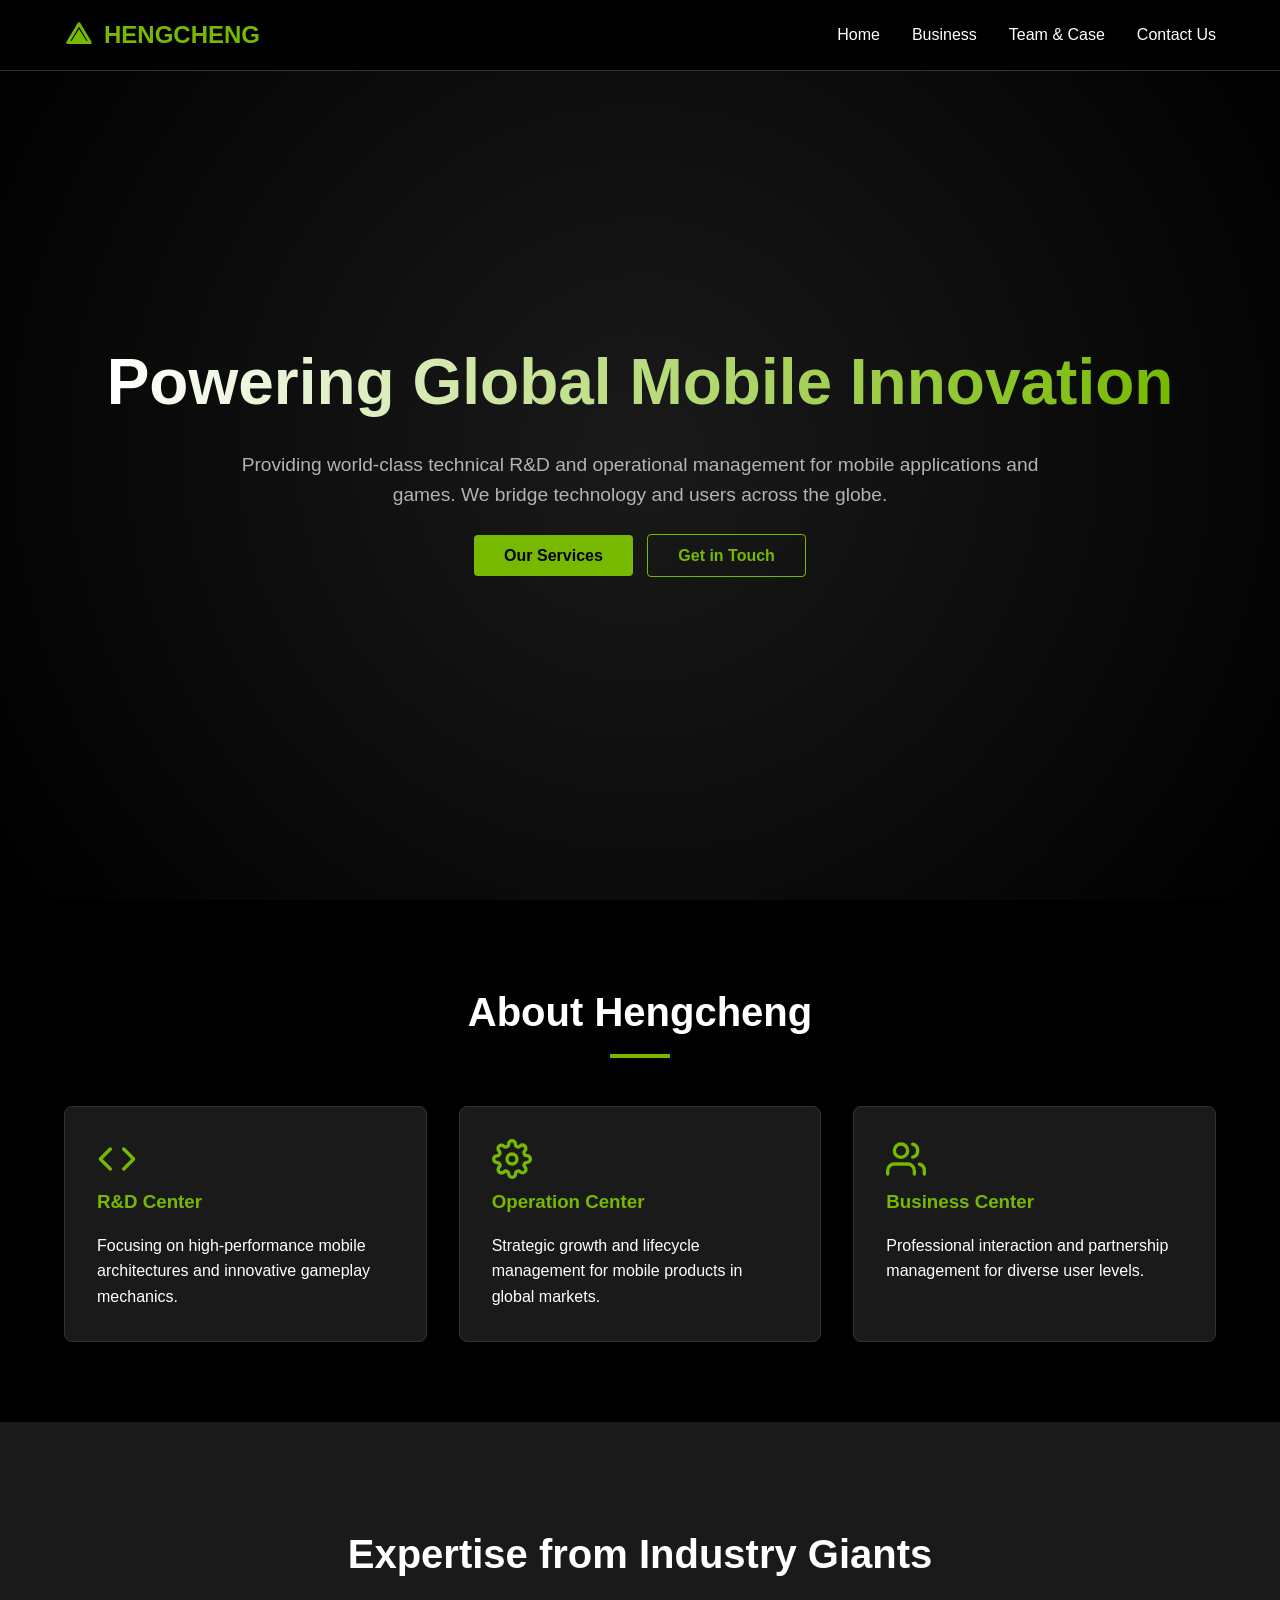
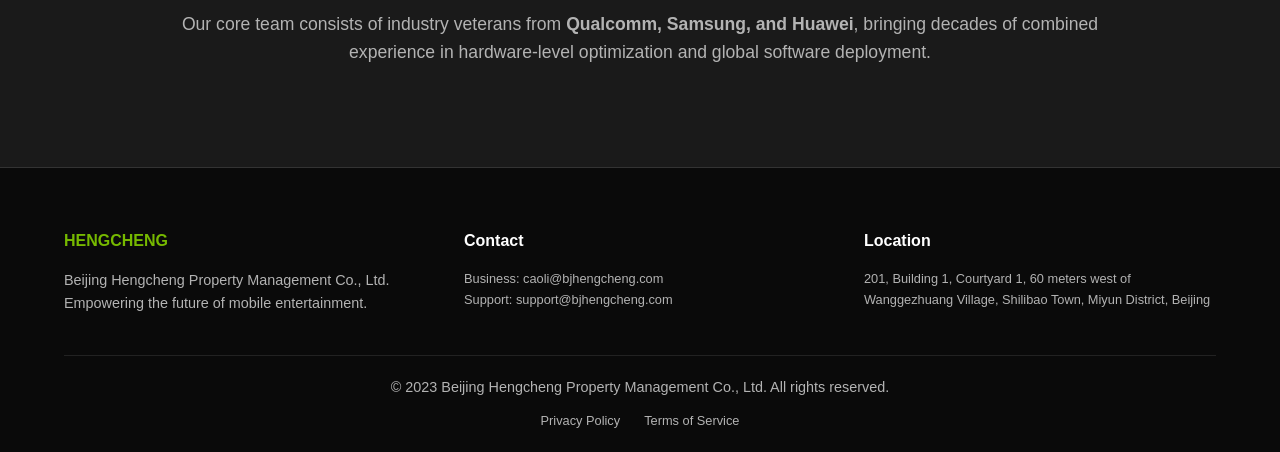
<file: index.html>
<!DOCTYPE html>
<html lang="en">
<head>
    <meta charset="UTF-8">
    <meta name="viewport" content="width=device-width, initial-scale=1.0">
    <meta name="description" content="Beijing Hengcheng Property Management Co., Ltd - Global Mobile App and Game Development Services. Professional R&D, Operations, and Business Interactivity.">
    <meta name="keywords" content="Mobile Apps, Mobile Games, Game Development, App Operations, Beijing Hengcheng, Global Technology Services">
    <title>Beijing Hengcheng | Global Mobile Application & Game Services</title>
    <link rel="stylesheet" href="css/style.css">
</head>
<body>
    <header>
        <nav>
            <a href="index.html" class="logo">
                <img src="svg/logo.svg" alt="Hengcheng Logo" width="30">
                <span>HENGCHENG</span>
            </a>
            <ul class="nav-links">
                <li><a href="index.html">Home</a></li>
                <li><a href="business.html">Business</a></li>
                <li><a href="team.html">Team & Case</a></li>
                <li><a href="contact.html">Contact Us</a></li>
            </ul>
            <div class="mobile-menu-btn" id="mobile-menu-btn">
                <img src="svg/menu.svg" alt="Menu" width="30">
            </div>
        </nav>
    </header>

    <main>
        <section class="hero">
            <h1>Powering Global Mobile Innovation</h1>
            <p>Providing world-class technical R&D and operational management for mobile applications and games. We bridge technology and users across the globe.</p>
            <div class="hero-btns">
                <a href="business.html" class="btn">Our Services</a>
                <a href="contact.html" class="btn" style="background: transparent; border: 1px solid var(--primary-color); color: var(--primary-color); margin-left: 10px;">Get in Touch</a>
            </div>
        </section>

        <section id="about" class="intro">
            <h2 class="section-title">About Hengcheng</h2>
            <div class="grid">
                <div class="card">
                    <img src="svg/tech.svg" alt="Technology" width="40">
                    <h3>R&D Center</h3>
                    <p>Focusing on high-performance mobile architectures and innovative gameplay mechanics.</p>
                </div>
                <div class="card">
                    <img src="svg/ops.svg" alt="Operations" width="40">
                    <h3>Operation Center</h3>
                    <p>Strategic growth and lifecycle management for mobile products in global markets.</p>
                </div>
                <div class="card">
                    <img src="svg/business.svg" alt="Business" width="40">
                    <h3>Business Center</h3>
                    <p>Professional interaction and partnership management for diverse user levels.</p>
                </div>
            </div>
        </section>

        <section class="feature-highlight" style="background: var(--bg-card); padding: 100px 5%;">
            <div style="max-width: 1000px; margin: 0 auto; text-align: center;">
                <h2 style="font-size: 2.5rem; margin-bottom: 1.5rem;">Expertise from Industry Giants</h2>
                <p style="color: var(--text-dim); font-size: 1.1rem;">Our core team consists of industry veterans from <strong>Qualcomm, Samsung, and Huawei</strong>, bringing decades of combined experience in hardware-level optimization and global software deployment.</p>
            </div>
        </section>
    </main>

    <footer>
        <div class="footer-content">
            <div>
                <h4 style="color: var(--primary-color); margin-bottom: 1rem;">HENGCHENG</h4>
                <p style="font-size: 0.9rem; color: var(--text-dim);">Beijing Hengcheng Property Management Co., Ltd.<br>
                Empowering the future of mobile entertainment.</p>
            </div>
            <div>
                <h4 style="margin-bottom: 1rem;">Contact</h4>
                <p style="font-size: 0.8rem; color: var(--text-dim);">
                    Business: caoli@bjhengcheng.com<br>
                    Support: support@bjhengcheng.com
                </p>
            </div>
            <div>
                <h4 style="margin-bottom: 1rem;">Location</h4>
                <p style="font-size: 0.8rem; color: var(--text-dim);">
                    201, Building 1, Courtyard 1, 60 meters west of Wanggezhuang Village, Shilibao Town, Miyun District, Beijing
                </p>
            </div>
        </div>
        <div class="footer-bottom">
            <p>&copy; 2023 Beijing Hengcheng Property Management Co., Ltd. All rights reserved.</p>
            <div class="footer-links">
                <a href="privacy.html">Privacy Policy</a>
                <a href="terms.html">Terms of Service</a>
            </div>
        </div>
    </footer>

    <script src="js/script.js"></script>
</body>
</html>
</file>
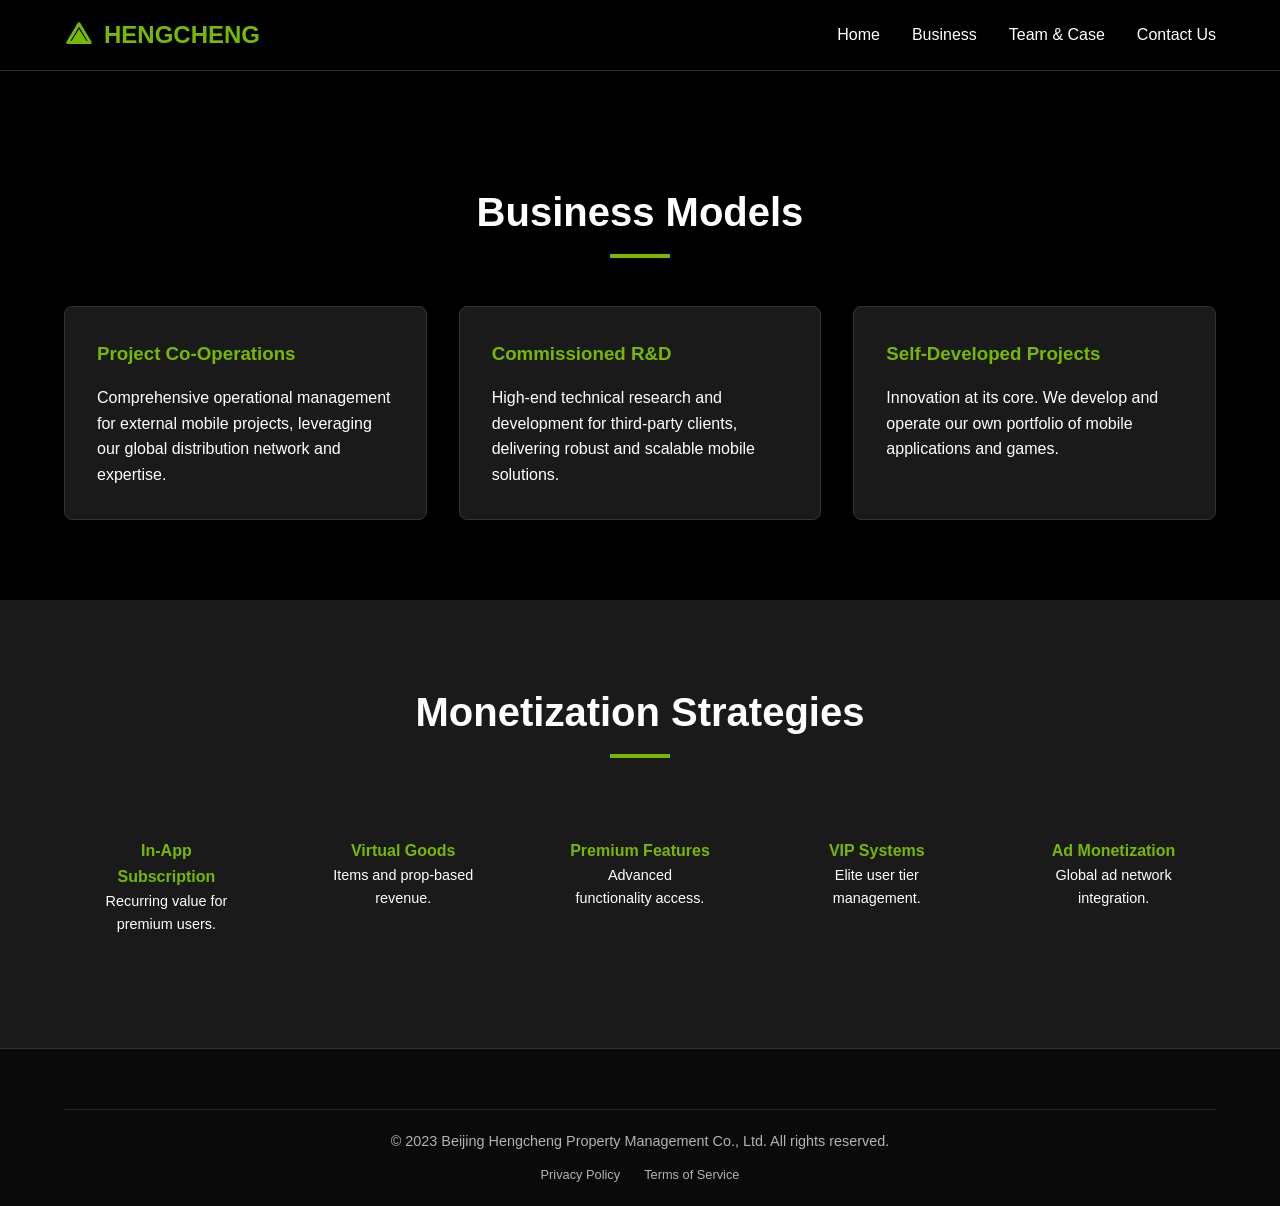
<file: business.html>
<!DOCTYPE html>
<html lang="en">
<head>
    <meta charset="UTF-8">
    <meta name="viewport" content="width=device-width, initial-scale=1.0">
    <meta name="description" content="Business Models and Services of Beijing Hengcheng - Project Operations, R&D, and Self-Developed Projects.">
    <title>Business Services | Beijing Hengcheng</title>
    <link rel="stylesheet" href="css/style.css">
</head>
<body>
    <header>
        <nav>
            <a href="index.html" class="logo">
                <img src="svg/logo.svg" alt="Hengcheng Logo" width="30">
                <span>HENGCHENG</span>
            </a>
            <ul class="nav-links">
                <li><a href="index.html">Home</a></li>
                <li><a href="business.html">Business</a></li>
                <li><a href="team.html">Team & Case</a></li>
                <li><a href="contact.html">Contact Us</a></li>
            </ul>
        </nav>
    </header>

    <main style="padding-top: 100px;">
        <section>
            <h2 class="section-title">Business Models</h2>
            <div class="grid">
                <div class="card">
                    <h3>Project Co-Operations</h3>
                    <p>Comprehensive operational management for external mobile projects, leveraging our global distribution network and expertise.</p>
                </div>
                <div class="card">
                    <h3>Commissioned R&D</h3>
                    <p>High-end technical research and development for third-party clients, delivering robust and scalable mobile solutions.</p>
                </div>
                <div class="card">
                    <h3>Self-Developed Projects</h3>
                    <p>Innovation at its core. We develop and operate our own portfolio of mobile applications and games.</p>
                </div>
            </div>
        </section>

        <section style="background: var(--bg-card);">
            <h2 class="section-title">Monetization Strategies</h2>
            <div class="grid" style="grid-template-columns: repeat(auto-fit, minmax(200px, 1fr));">
                <div class="card" style="text-align: center; border: none; background: transparent;">
                    <h4 style="color: var(--primary-color);">In-App Subscription</h4>
                    <p style="font-size: 0.9rem;">Recurring value for premium users.</p>
                </div>
                <div class="card" style="text-align: center; border: none; background: transparent;">
                    <h4 style="color: var(--primary-color);">Virtual Goods</h4>
                    <p style="font-size: 0.9rem;">Items and prop-based revenue.</p>
                </div>
                <div class="card" style="text-align: center; border: none; background: transparent;">
                    <h4 style="color: var(--primary-color);">Premium Features</h4>
                    <p style="font-size: 0.9rem;">Advanced functionality access.</p>
                </div>
                <div class="card" style="text-align: center; border: none; background: transparent;">
                    <h4 style="color: var(--primary-color);">VIP Systems</h4>
                    <p style="font-size: 0.9rem;">Elite user tier management.</p>
                </div>
                <div class="card" style="text-align: center; border: none; background: transparent;">
                    <h4 style="color: var(--primary-color);">Ad Monetization</h4>
                    <p style="font-size: 0.9rem;">Global ad network integration.</p>
                </div>
            </div>
        </section>
    </main>

    <footer>
        <div class="footer-bottom">
            <p>&copy; 2023 Beijing Hengcheng Property Management Co., Ltd. All rights reserved.</p>
            <div class="footer-links">
                <a href="privacy.html">Privacy Policy</a>
                <a href="terms.html">Terms of Service</a>
            </div>
        </div>
    </footer>
</body>
</html>
</file>
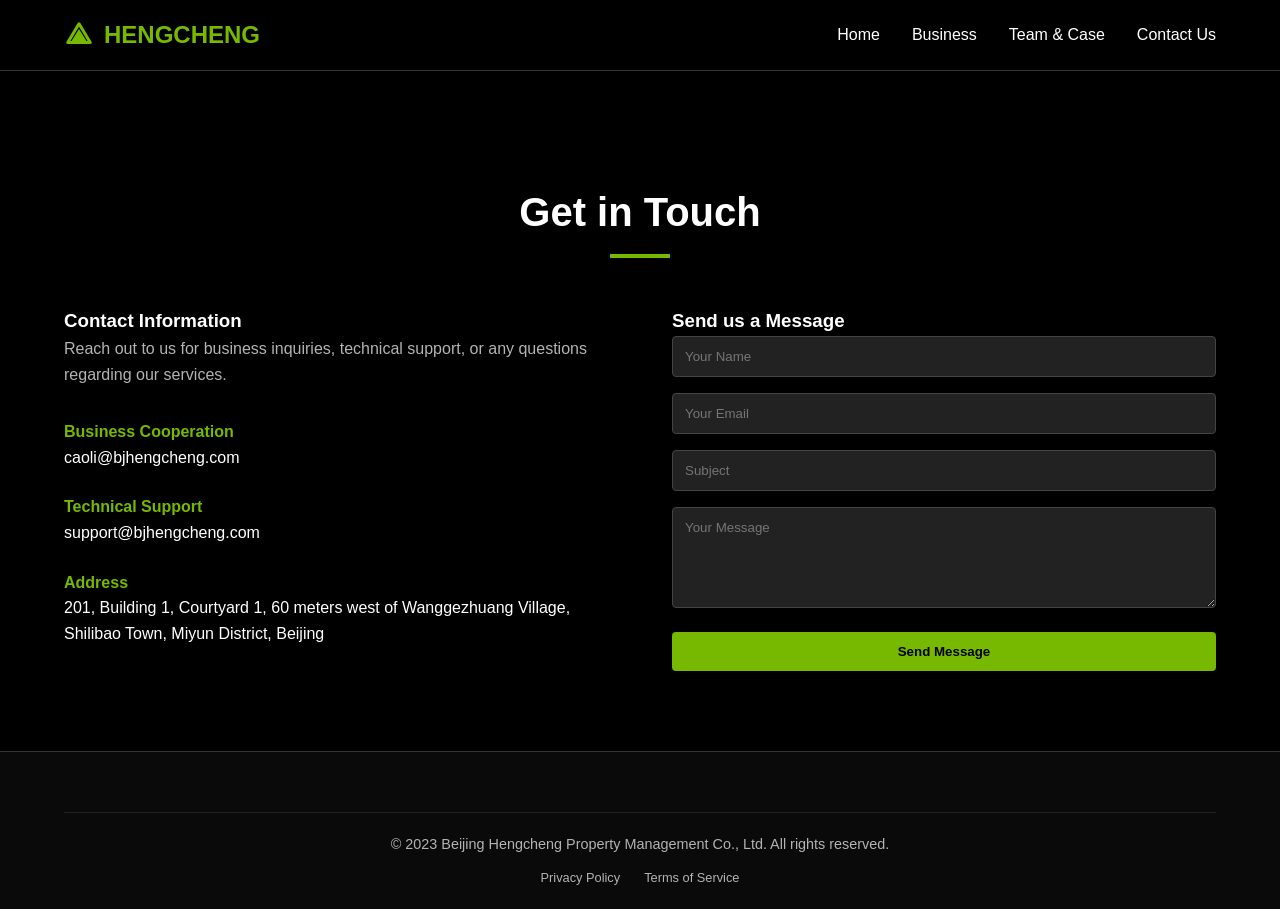
<file: contact.html>
<!DOCTYPE html>
<html lang="en">
<head>
    <meta charset="UTF-8">
    <meta name="viewport" content="width=device-width, initial-scale=1.0">
    <meta name="description" content="Contact Beijing Hengcheng Property Management Co., Ltd. for business partnerships and technical support.">
    <title>Contact Us | Beijing Hengcheng</title>
    <link rel="stylesheet" href="css/style.css">
</head>
<body>
    <header>
        <nav>
            <a href="index.html" class="logo">
                <img src="svg/logo.svg" alt="Hengcheng Logo" width="30">
                <span>HENGCHENG</span>
            </a>
            <ul class="nav-links">
                <li><a href="index.html">Home</a></li>
                <li><a href="business.html">Business</a></li>
                <li><a href="team.html">Team & Case</a></li>
                <li><a href="contact.html">Contact Us</a></li>
            </ul>
        </nav>
    </header>

    <main style="padding-top: 100px;">
        <section>
            <h2 class="section-title">Get in Touch</h2>
            <div class="contact-container">
                <div class="contact-info">
                    <h3>Contact Information</h3>
                    <p style="color: var(--text-dim); margin-bottom: 2rem;">Reach out to us for business inquiries, technical support, or any questions regarding our services.</p>

                    <div>
                        <h4 style="color: var(--primary-color);">Business Cooperation</h4>
                        <p>caoli@bjhengcheng.com</p>
                    </div>

                    <div>
                        <h4 style="color: var(--primary-color);">Technical Support</h4>
                        <p>support@bjhengcheng.com</p>
                    </div>

                    <div>
                        <h4 style="color: var(--primary-color);">Address</h4>
                        <p>201, Building 1, Courtyard 1, 60 meters west of Wanggezhuang Village, Shilibao Town, Miyun District, Beijing</p>
                    </div>
                </div>

                <div class="contact-form">
                    <h3>Send us a Message</h3>
                    <form action="#">
                        <input type="text" placeholder="Your Name" required>
                        <input type="email" placeholder="Your Email" required>
                        <input type="text" placeholder="Subject">
                        <textarea rows="5" placeholder="Your Message" required></textarea>
                        <button type="submit" class="btn" style="border: none; cursor: pointer; width: 100%;">Send Message</button>
                    </form>
                </div>
            </div>
        </section>
    </main>

    <footer>
        <div class="footer-bottom">
            <p>&copy; 2023 Beijing Hengcheng Property Management Co., Ltd. All rights reserved.</p>
            <div class="footer-links">
                <a href="privacy.html">Privacy Policy</a>
                <a href="terms.html">Terms of Service</a>
            </div>
        </div>
    </footer>
</body>
</html>
</file>
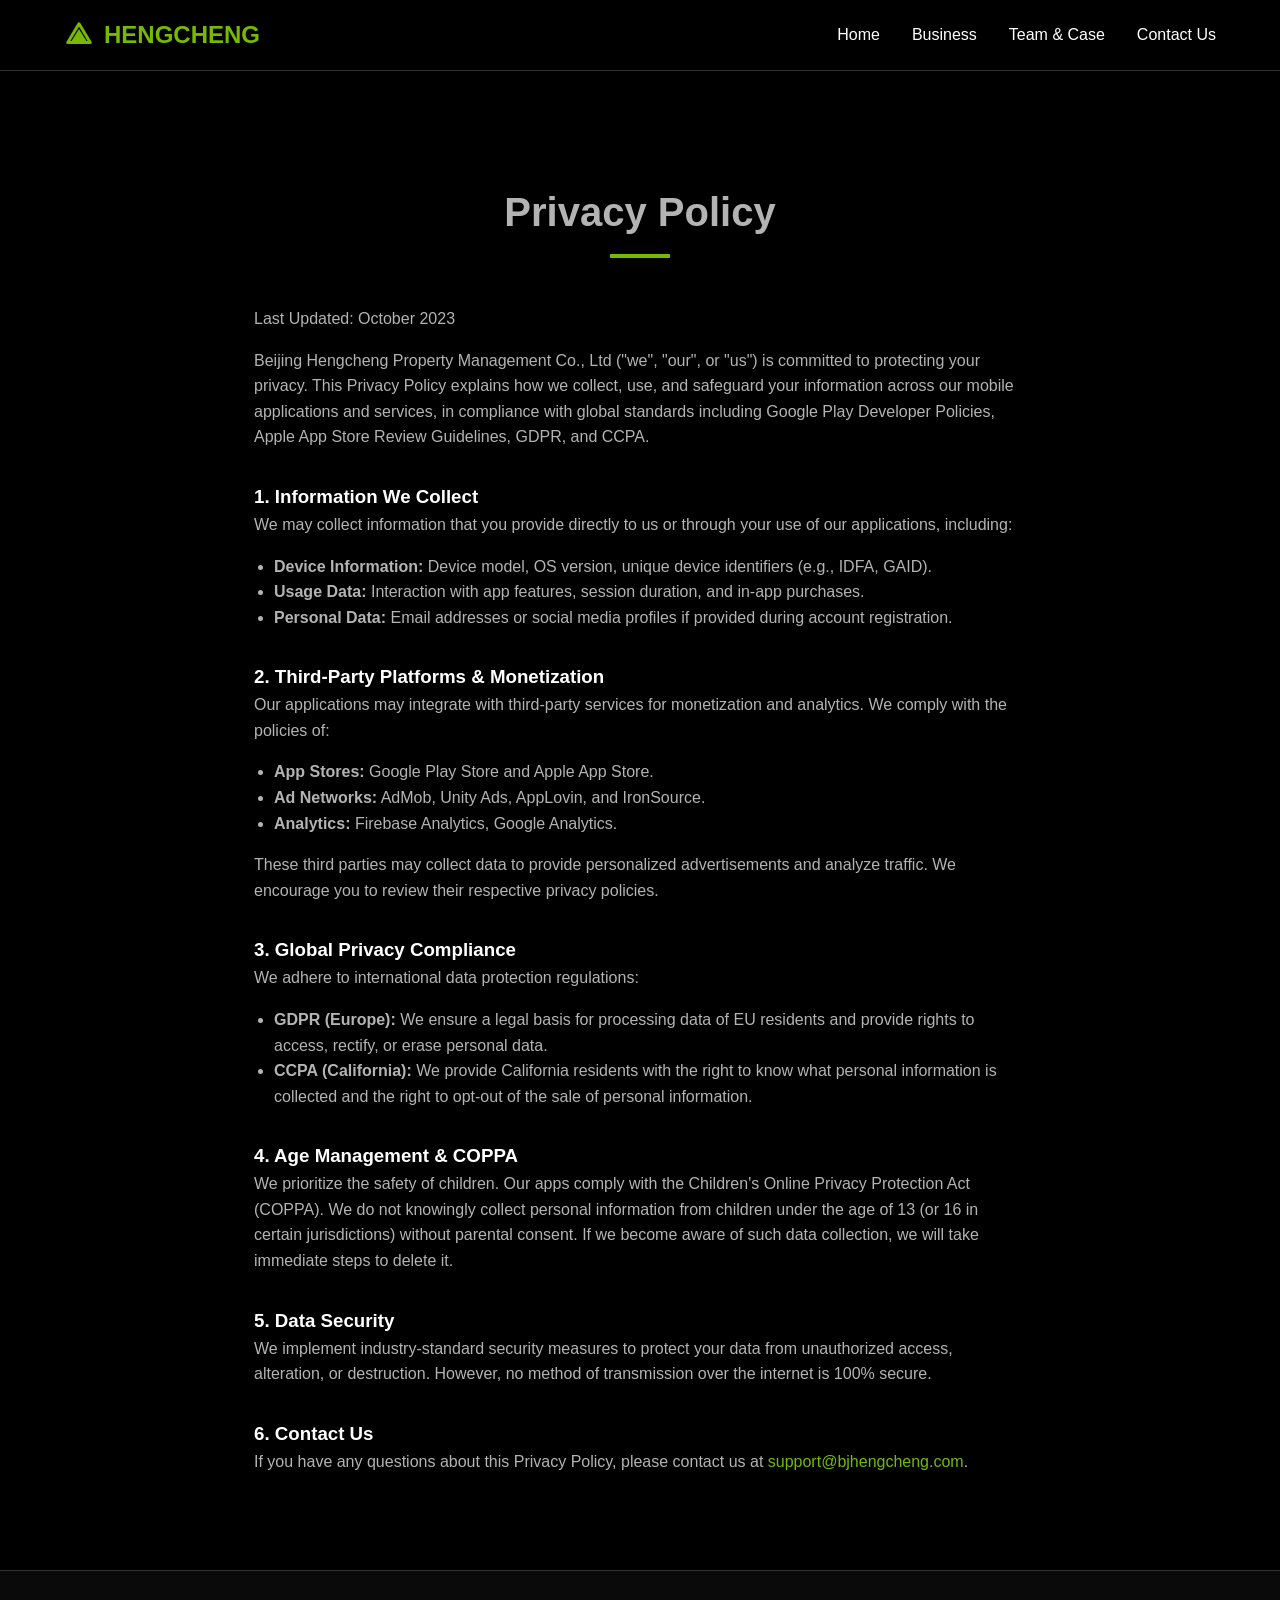
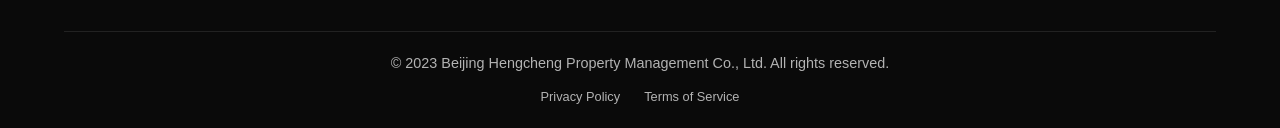
<file: privacy.html>
<!DOCTYPE html>
<html lang="en">
<head>
    <meta charset="UTF-8">
    <meta name="viewport" content="width=device-width, initial-scale=1.0">
    <meta name="description" content="Privacy Policy for Beijing Hengcheng Property Management Co., Ltd. Global compliance with Google Play, App Store, GDPR, and CCPA.">
    <title>Privacy Policy | Beijing Hengcheng</title>
    <link rel="stylesheet" href="css/style.css">
    <style>
        .policy-content { max-width: 900px; margin: 0 auto; color: var(--text-dim); }
        .policy-content h2, .policy-content h3 { color: var(--text-main); margin-top: 2rem; }
        .policy-content p, .policy-content ul { margin-bottom: 1rem; }
        .policy-content ul { padding-left: 20px; list-style-type: disc; }
    </style>
</head>
<body>
    <header>
        <nav>
            <a href="index.html" class="logo">
                <img src="svg/logo.svg" alt="Hengcheng Logo" width="30">
                <span>HENGCHENG</span>
            </a>
            <ul class="nav-links">
                <li><a href="index.html">Home</a></li>
                <li><a href="business.html">Business</a></li>
                <li><a href="team.html">Team & Case</a></li>
                <li><a href="contact.html">Contact Us</a></li>
            </ul>
        </nav>
    </header>

    <main style="padding-top: 100px;">
        <section class="policy-content">
            <h1 class="section-title">Privacy Policy</h1>
            <p>Last Updated: October 2023</p>

            <p>Beijing Hengcheng Property Management Co., Ltd ("we", "our", or "us") is committed to protecting your privacy. This Privacy Policy explains how we collect, use, and safeguard your information across our mobile applications and services, in compliance with global standards including Google Play Developer Policies, Apple App Store Review Guidelines, GDPR, and CCPA.</p>

            <h3>1. Information We Collect</h3>
            <p>We may collect information that you provide directly to us or through your use of our applications, including:</p>
            <ul>
                <li><strong>Device Information:</strong> Device model, OS version, unique device identifiers (e.g., IDFA, GAID).</li>
                <li><strong>Usage Data:</strong> Interaction with app features, session duration, and in-app purchases.</li>
                <li><strong>Personal Data:</strong> Email addresses or social media profiles if provided during account registration.</li>
            </ul>

            <h3>2. Third-Party Platforms & Monetization</h3>
            <p>Our applications may integrate with third-party services for monetization and analytics. We comply with the policies of:</p>
            <ul>
                <li><strong>App Stores:</strong> Google Play Store and Apple App Store.</li>
                <li><strong>Ad Networks:</strong> AdMob, Unity Ads, AppLovin, and IronSource.</li>
                <li><strong>Analytics:</strong> Firebase Analytics, Google Analytics.</li>
            </ul>
            <p>These third parties may collect data to provide personalized advertisements and analyze traffic. We encourage you to review their respective privacy policies.</p>

            <h3>3. Global Privacy Compliance</h3>
            <p>We adhere to international data protection regulations:</p>
            <ul>
                <li><strong>GDPR (Europe):</strong> We ensure a legal basis for processing data of EU residents and provide rights to access, rectify, or erase personal data.</li>
                <li><strong>CCPA (California):</strong> We provide California residents with the right to know what personal information is collected and the right to opt-out of the sale of personal information.</li>
            </ul>

            <h3>4. Age Management & COPPA</h3>
            <p>We prioritize the safety of children. Our apps comply with the Children's Online Privacy Protection Act (COPPA). We do not knowingly collect personal information from children under the age of 13 (or 16 in certain jurisdictions) without parental consent. If we become aware of such data collection, we will take immediate steps to delete it.</p>

            <h3>5. Data Security</h3>
            <p>We implement industry-standard security measures to protect your data from unauthorized access, alteration, or destruction. However, no method of transmission over the internet is 100% secure.</p>

            <h3>6. Contact Us</h3>
            <p>If you have any questions about this Privacy Policy, please contact us at <a href="mailto:support@bjhengcheng.com" style="color: var(--primary-color);">support@bjhengcheng.com</a>.</p>
        </section>
    </main>

    <footer>
        <div class="footer-bottom">
            <p>&copy; 2023 Beijing Hengcheng Property Management Co., Ltd. All rights reserved.</p>
            <div class="footer-links">
                <a href="privacy.html">Privacy Policy</a>
                <a href="terms.html">Terms of Service</a>
            </div>
        </div>
    </footer>
</body>
</html>
</file>
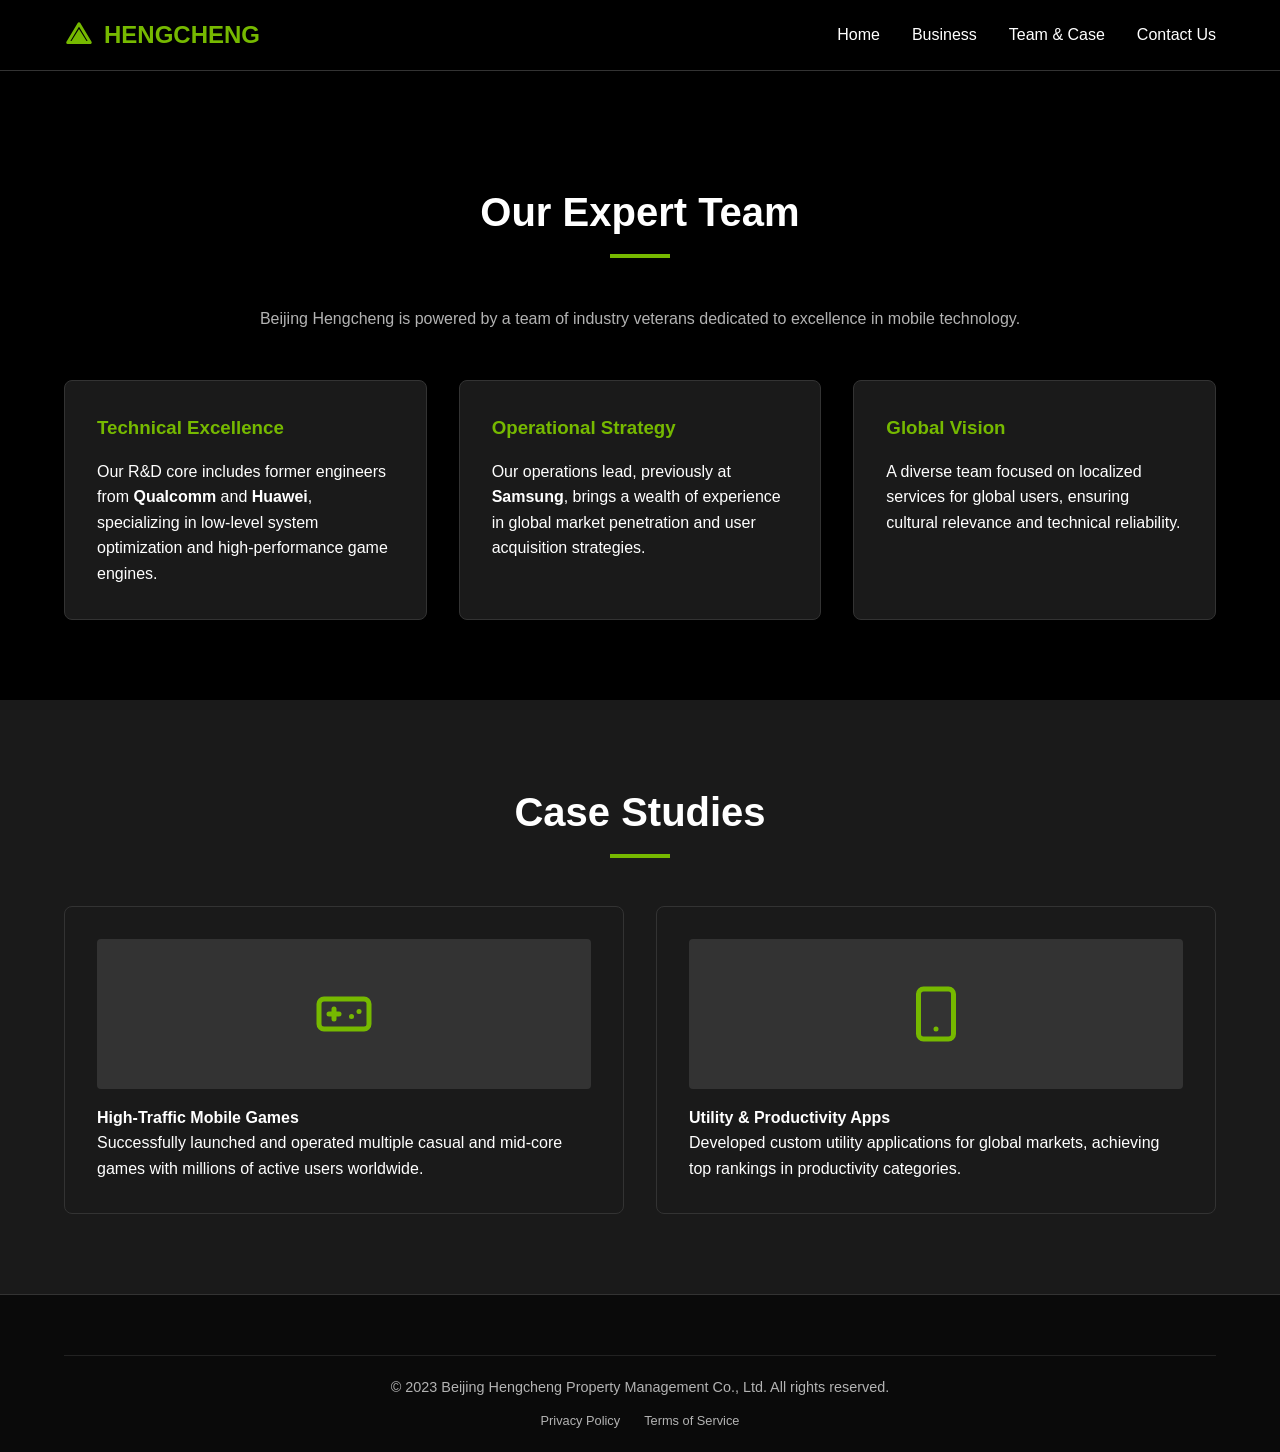
<file: team.html>
<!DOCTYPE html>
<html lang="en">
<head>
    <meta charset="UTF-8">
    <meta name="viewport" content="width=device-width, initial-scale=1.0">
    <meta name="description" content="Expert Team and Project Case Studies of Beijing Hengcheng. Industry leaders from Qualcomm, Samsung, and Huawei.">
    <title>Team & Cases | Beijing Hengcheng</title>
    <link rel="stylesheet" href="css/style.css">
</head>
<body>
    <header>
        <nav>
            <a href="index.html" class="logo">
                <img src="svg/logo.svg" alt="Hengcheng Logo" width="30">
                <span>HENGCHENG</span>
            </a>
            <ul class="nav-links">
                <li><a href="index.html">Home</a></li>
                <li><a href="business.html">Business</a></li>
                <li><a href="team.html">Team & Case</a></li>
                <li><a href="contact.html">Contact Us</a></li>
            </ul>
        </nav>
    </header>

    <main style="padding-top: 100px;">
        <section>
            <h2 class="section-title">Our Expert Team</h2>
            <p style="text-align: center; color: var(--text-dim); margin-bottom: 3rem;">Beijing Hengcheng is powered by a team of industry veterans dedicated to excellence in mobile technology.</p>
            <div class="grid">
                <div class="card">
                    <h3>Technical Excellence</h3>
                    <p>Our R&D core includes former engineers from <strong>Qualcomm</strong> and <strong>Huawei</strong>, specializing in low-level system optimization and high-performance game engines.</p>
                </div>
                <div class="card">
                    <h3>Operational Strategy</h3>
                    <p>Our operations lead, previously at <strong>Samsung</strong>, brings a wealth of experience in global market penetration and user acquisition strategies.</p>
                </div>
                <div class="card">
                    <h3>Global Vision</h3>
                    <p>A diverse team focused on localized services for global users, ensuring cultural relevance and technical reliability.</p>
                </div>
            </div>
        </section>

        <section style="background: var(--bg-card);">
            <h2 class="section-title">Case Studies</h2>
            <div class="grid">
                <div class="card">
                    <div style="background: #333; height: 150px; border-radius: 4px; margin-bottom: 1rem; display: flex; align-items: center; justify-content: center;">
                         <img src="svg/game.svg" alt="Game Case" width="60">
                    </div>
                    <h4>High-Traffic Mobile Games</h4>
                    <p>Successfully launched and operated multiple casual and mid-core games with millions of active users worldwide.</p>
                </div>
                <div class="card">
                    <div style="background: #333; height: 150px; border-radius: 4px; margin-bottom: 1rem; display: flex; align-items: center; justify-content: center;">
                         <img src="svg/app.svg" alt="App Case" width="60">
                    </div>
                    <h4>Utility & Productivity Apps</h4>
                    <p>Developed custom utility applications for global markets, achieving top rankings in productivity categories.</p>
                </div>
            </div>
        </section>
    </main>

    <footer>
        <div class="footer-bottom">
            <p>&copy; 2023 Beijing Hengcheng Property Management Co., Ltd. All rights reserved.</p>
            <div class="footer-links">
                <a href="privacy.html">Privacy Policy</a>
                <a href="terms.html">Terms of Service</a>
            </div>
        </div>
    </footer>
</body>
</html>
</file>
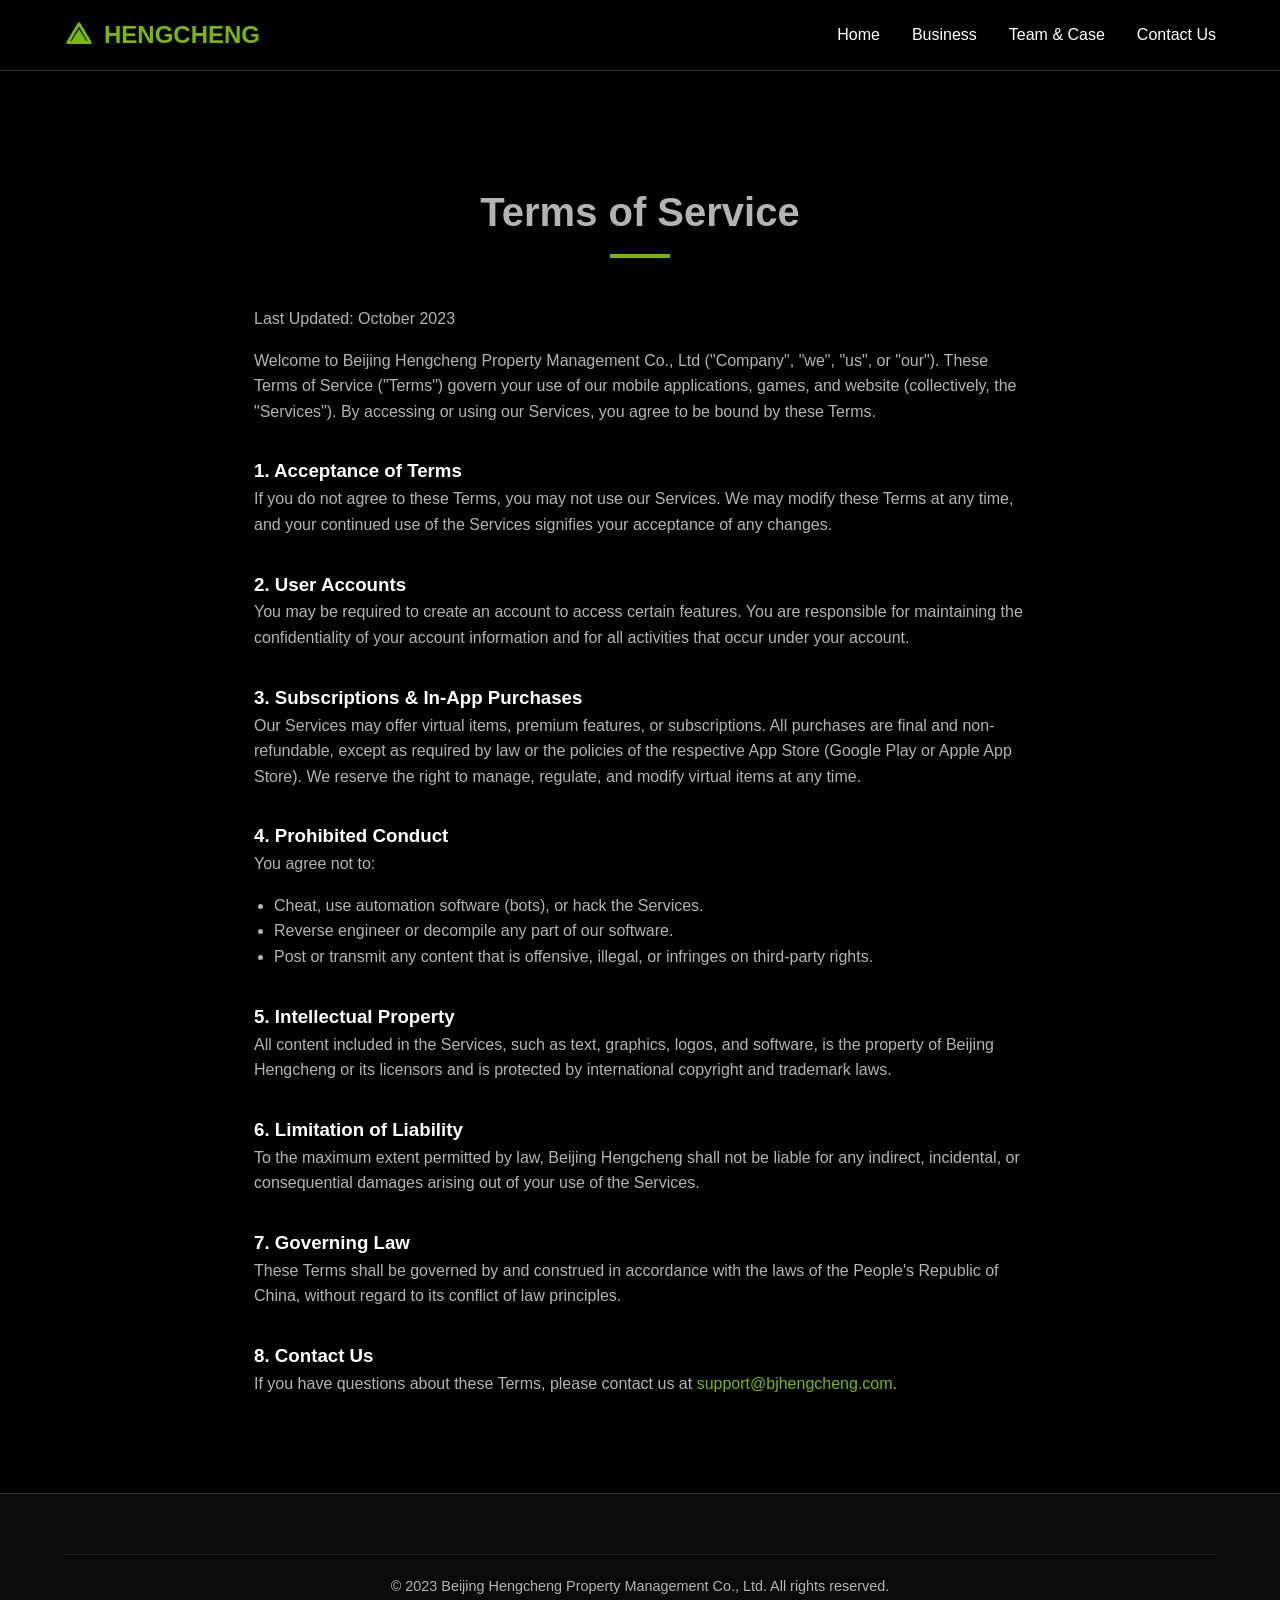
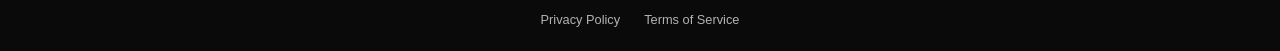
<file: terms.html>
<!DOCTYPE html>
<html lang="en">
<head>
    <meta charset="UTF-8">
    <meta name="viewport" content="width=device-width, initial-scale=1.0">
    <meta name="description" content="Terms of Service for Beijing Hengcheng Property Management Co., Ltd. User agreements for mobile applications and services.">
    <title>Terms of Service | Beijing Hengcheng</title>
    <link rel="stylesheet" href="css/style.css">
    <style>
        .policy-content { max-width: 900px; margin: 0 auto; color: var(--text-dim); }
        .policy-content h2, .policy-content h3 { color: var(--text-main); margin-top: 2rem; }
        .policy-content p, .policy-content ul { margin-bottom: 1rem; }
        .policy-content ul { padding-left: 20px; list-style-type: disc; }
    </style>
</head>
<body>
    <header>
        <nav>
            <a href="index.html" class="logo">
                <img src="svg/logo.svg" alt="Hengcheng Logo" width="30">
                <span>HENGCHENG</span>
            </a>
            <ul class="nav-links">
                <li><a href="index.html">Home</a></li>
                <li><a href="business.html">Business</a></li>
                <li><a href="team.html">Team & Case</a></li>
                <li><a href="contact.html">Contact Us</a></li>
            </ul>
        </nav>
    </header>

    <main style="padding-top: 100px;">
        <section class="policy-content">
            <h1 class="section-title">Terms of Service</h1>
            <p>Last Updated: October 2023</p>

            <p>Welcome to Beijing Hengcheng Property Management Co., Ltd ("Company", "we", "us", or "our"). These Terms of Service ("Terms") govern your use of our mobile applications, games, and website (collectively, the "Services"). By accessing or using our Services, you agree to be bound by these Terms.</p>

            <h3>1. Acceptance of Terms</h3>
            <p>If you do not agree to these Terms, you may not use our Services. We may modify these Terms at any time, and your continued use of the Services signifies your acceptance of any changes.</p>

            <h3>2. User Accounts</h3>
            <p>You may be required to create an account to access certain features. You are responsible for maintaining the confidentiality of your account information and for all activities that occur under your account.</p>

            <h3>3. Subscriptions & In-App Purchases</h3>
            <p>Our Services may offer virtual items, premium features, or subscriptions. All purchases are final and non-refundable, except as required by law or the policies of the respective App Store (Google Play or Apple App Store). We reserve the right to manage, regulate, and modify virtual items at any time.</p>

            <h3>4. Prohibited Conduct</h3>
            <p>You agree not to:</p>
            <ul>
                <li>Cheat, use automation software (bots), or hack the Services.</li>
                <li>Reverse engineer or decompile any part of our software.</li>
                <li>Post or transmit any content that is offensive, illegal, or infringes on third-party rights.</li>
            </ul>

            <h3>5. Intellectual Property</h3>
            <p>All content included in the Services, such as text, graphics, logos, and software, is the property of Beijing Hengcheng or its licensors and is protected by international copyright and trademark laws.</p>

            <h3>6. Limitation of Liability</h3>
            <p>To the maximum extent permitted by law, Beijing Hengcheng shall not be liable for any indirect, incidental, or consequential damages arising out of your use of the Services.</p>

            <h3>7. Governing Law</h3>
            <p>These Terms shall be governed by and construed in accordance with the laws of the People's Republic of China, without regard to its conflict of law principles.</p>

            <h3>8. Contact Us</h3>
            <p>If you have questions about these Terms, please contact us at <a href="mailto:support@bjhengcheng.com" style="color: var(--primary-color);">support@bjhengcheng.com</a>.</p>
        </section>
    </main>

    <footer>
        <div class="footer-bottom">
            <p>&copy; 2023 Beijing Hengcheng Property Management Co., Ltd. All rights reserved.</p>
            <div class="footer-links">
                <a href="privacy.html">Privacy Policy</a>
                <a href="terms.html">Terms of Service</a>
            </div>
        </div>
    </footer>
</body>
</html>
</file>
<file: css/style.css>
/* NVIDIA-inspired Theme */
:root {
    --primary-color: #76b900; /* NVIDIA Green */
    --bg-dark: #000000;
    --bg-card: #1a1a1a;
    --text-main: #ffffff;
    --text-dim: #b3b3b3;
    --transition: all 0.3s ease;
}

* {
    margin: 0;
    padding: 0;
    box-sizing: border-box;
    font-family: 'Segoe UI', Roboto, Helvetica, Arial, sans-serif;
}

body {
    background-color: var(--bg-dark);
    color: var(--text-main);
    line-height: 1.6;
    overflow-x: hidden;
}

a {
    text-decoration: none;
    color: inherit;
}

ul {
    list-style: none;
}

/* Header & Nav */
header {
    background: rgba(0, 0, 0, 0.9);
    position: fixed;
    width: 100%;
    top: 0;
    z-index: 1000;
    border-bottom: 1px solid #333;
}

nav {
    display: flex;
    justify-content: space-between;
    align-items: center;
    padding: 1rem 5%;
    max-width: 1400px;
    margin: 0 auto;
}

.logo {
    display: flex;
    align-items: center;
    gap: 10px;
    font-size: 1.5rem;
    font-weight: bold;
    color: var(--primary-color);
}

.nav-links {
    display: flex;
    gap: 2rem;
}

.nav-links a:hover {
    color: var(--primary-color);
}

.mobile-menu-btn {
    display: none;
    cursor: pointer;
}

/* Hero Section */
.hero {
    height: 100vh;
    display: flex;
    flex-direction: column;
    justify-content: center;
    align-items: center;
    text-align: center;
    background: radial-gradient(circle at center, #1a1a1a 0%, #000000 100%);
    padding: 0 5%;
}

.hero h1 {
    font-size: 4rem;
    margin-bottom: 1rem;
    background: linear-gradient(to right, #fff, var(--primary-color));
    -webkit-background-clip: text;
    -webkit-text-fill-color: transparent;
}

.hero p {
    font-size: 1.2rem;
    color: var(--text-dim);
    max-width: 800px;
    margin-bottom: 2rem;
}

.btn {
    padding: 12px 30px;
    background-color: var(--primary-color);
    color: #000;
    font-weight: bold;
    border-radius: 4px;
    transition: var(--transition);
}

.btn:hover {
    background-color: #8ade00;
    transform: translateY(-2px);
}

/* Sections */
section {
    padding: 80px 5%;
    max-width: 1400px;
    margin: 0 auto;
}

.section-title {
    text-align: center;
    font-size: 2.5rem;
    margin-bottom: 3rem;
    position: relative;
}

.section-title::after {
    content: '';
    display: block;
    width: 60px;
    height: 4px;
    background: var(--primary-color);
    margin: 10px auto;
}

/* Grid Layouts */
.grid {
    display: grid;
    grid-template-columns: repeat(auto-fit, minmax(300px, 1fr));
    gap: 2rem;
}

.card {
    background: var(--bg-card);
    padding: 2rem;
    border-radius: 8px;
    border: 1px solid #333;
    transition: var(--transition);
}

.card:hover {
    border-color: var(--primary-color);
    transform: translateY(-5px);
}

.card h3 {
    margin-bottom: 1rem;
    color: var(--primary-color);
}

/* Footer */
footer {
    background: #0a0a0a;
    padding: 60px 5% 20px;
    border-top: 1px solid #333;
}

.footer-content {
    display: grid;
    grid-template-columns: repeat(auto-fit, minmax(200px, 1fr));
    gap: 3rem;
    margin-bottom: 40px;
}

.footer-bottom {
    text-align: center;
    border-top: 1px solid #222;
    padding-top: 20px;
    font-size: 0.9rem;
    color: var(--text-dim);
}

.footer-links {
    margin-top: 10px;
}

.footer-links a {
    margin: 0 10px;
    font-size: 0.8rem;
}

/* Forms */
.contact-container {
    display: grid;
    grid-template-columns: 1fr 1fr;
    gap: 4rem;
}

.contact-info div {
    margin-bottom: 1.5rem;
}

.contact-form input, .contact-form textarea {
    width: 100%;
    padding: 12px;
    margin-bottom: 1rem;
    background: #222;
    border: 1px solid #444;
    color: #fff;
    border-radius: 4px;
}

/* Responsive */
@media (max-width: 768px) {
    .nav-links {
        display: none;
    }
    .hero h1 {
        font-size: 2.5rem;
    }
    .contact-container {
        grid-template-columns: 1fr;
    }
}
</file>
